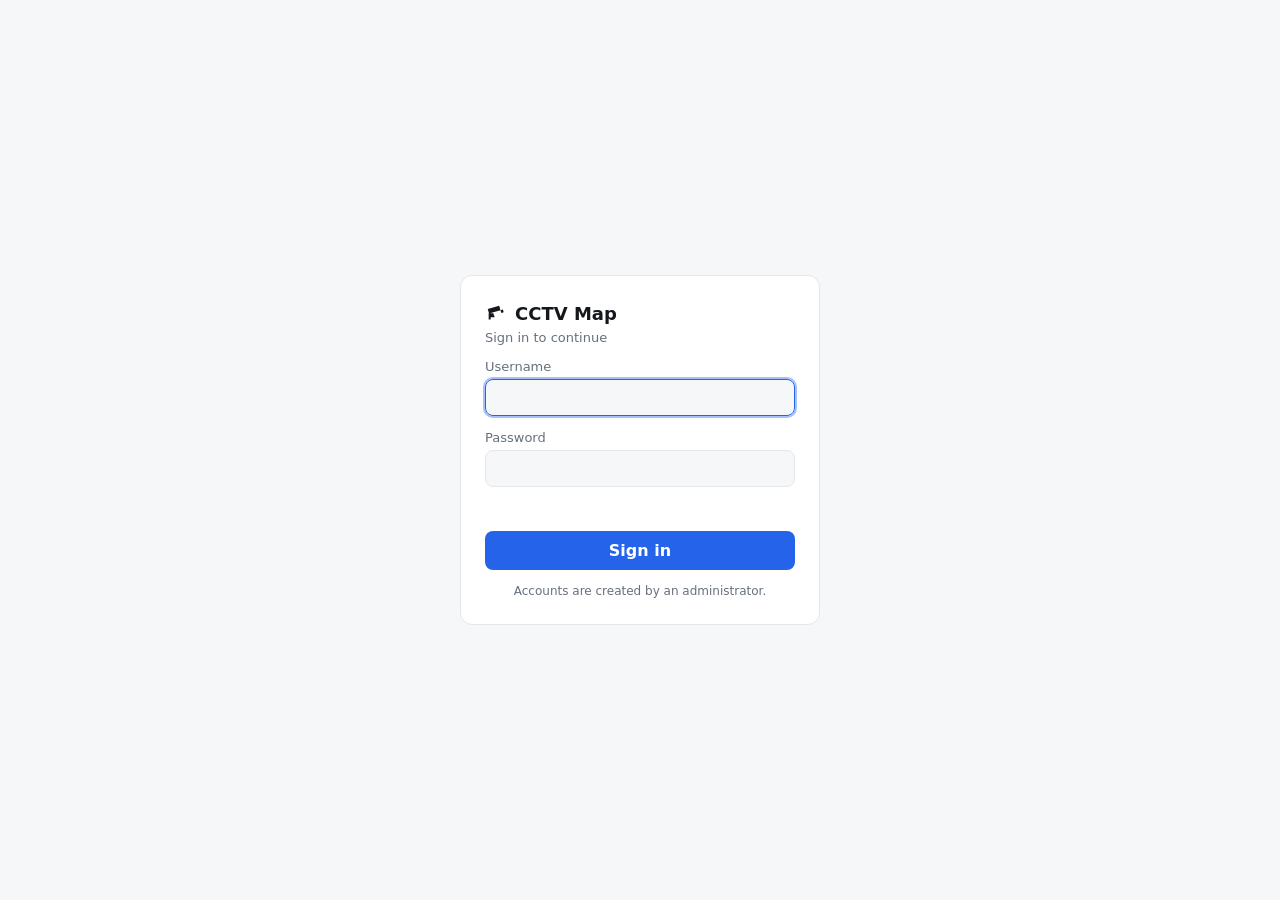
<file: web/login.html>
<!doctype html>
<html lang="en">
<head>
<meta charset="utf-8">
<meta name="viewport" content="width=device-width, initial-scale=1">
<meta name="robots" content="noindex">
<title>Sign in · Eyevinovasi CCTV Map</title>
<style>
  :root { --bg:#f6f7f9; --panel:#fff; --ink:#14171c; --muted:#66707d; --line:#e3e6eb; --accent:#2563eb; --bad:#dc2626;
          font-family: Inter, system-ui, -apple-system, "Segoe UI", Roboto, sans-serif; }
  @media (prefers-color-scheme: dark) { :root { --bg:#0f1216; --panel:#161a20; --ink:#e7eaee; --muted:#95a0ad; --line:#262c35; } }
  * { box-sizing: border-box; }
  html, body { margin: 0; min-height: 100%; background: var(--bg); color: var(--ink); }
  body { display: grid; place-items: center; min-height: 100vh; padding: 16px; }
  form { width: 100%; max-width: 360px; background: var(--panel); border: 1px solid var(--line); border-radius: 12px; padding: 26px 24px; display: grid; gap: 14px; }
  .brand { display: flex; gap: 8px; align-items: center; font-weight: 700; font-size: 18px; }
  .sub { color: var(--muted); font-size: 13px; margin-top: -8px; }
  label { display: grid; gap: 5px; font-size: 13px; color: var(--muted); }
  input { font: inherit; padding: 10px 11px; border-radius: 8px; border: 1px solid var(--line); background: var(--bg); color: var(--ink); }
  input:focus { outline: 2px solid color-mix(in srgb, var(--accent) 40%, transparent); border-color: var(--accent); }
  button { font: inherit; font-weight: 600; cursor: pointer; padding: 10px; border-radius: 8px; border: 0; background: var(--accent); color: #fff; }
  button:disabled { opacity: .6; cursor: default; }
  .err { color: var(--bad); font-size: 13px; min-height: 1.2em; margin: 0; }
  .foot { color: var(--muted); font-size: 12px; text-align: center; }
</style>
</head>
<body>
<form id="f" autocomplete="on">
  <div class="brand">
    <svg viewBox="0 0 24 24" width="22" height="22" aria-hidden="true"><path fill="currentColor" d="M3 7.5 15.5 4l1.4 4.9-12.5 3.6zM16.9 8.9l2.6-.8.9 3.1-2.6.8zM9 12.3l1.6 4.3H6.2v2.4H4v-6.7z"/></svg>
    <span>CCTV Map</span>
  </div>
  <div class="sub">Sign in to continue</div>
  <label>Username <input id="u" name="username" autocomplete="username" autocapitalize="none" spellcheck="false" required autofocus></label>
  <label>Password <input id="p" name="password" type="password" autocomplete="current-password" required></label>
  <p class="err" id="err" role="alert"></p>
  <button id="go" type="submit">Sign in</button>
  <div class="foot">Accounts are created by an administrator.</div>
</form>
<script>
  const f = document.getElementById("f"), err = document.getElementById("err"), go = document.getElementById("go");
  const next = (() => {
    const n = new URLSearchParams(location.search).get("next") || "/";
    return n.startsWith("/") && !/^\/[\/\\]/.test(n) &&!n.startsWith("/login") ? n : "/";   // same-site only
  })();
  f.onsubmit = async (e) => {
    e.preventDefault(); err.textContent = ""; go.disabled = true; go.textContent = "Signing in…";
    try {
      const r = await fetch("/api/v1/auth/login", {
        method: "POST", headers: { "Content-Type": "application/json", "X-Eye": "1" },
        body: JSON.stringify({ username: f.username.value.trim(), password: f.password.value }),
      });
      if (r.ok) { location.replace(next.includes("#") ? next : next + location.hash); return; }   // keep deep links
      const d = await r.json().catch(() => ({}));
      err.textContent = d.detail || ("Sign-in failed (" + r.status + ")");
      f.password.value = ""; f.password.focus();
    } catch { err.textContent = "Network error — try again."; }
    go.disabled = false; go.textContent = "Sign in";
  };
</script>
</body>
</html>
</file>
